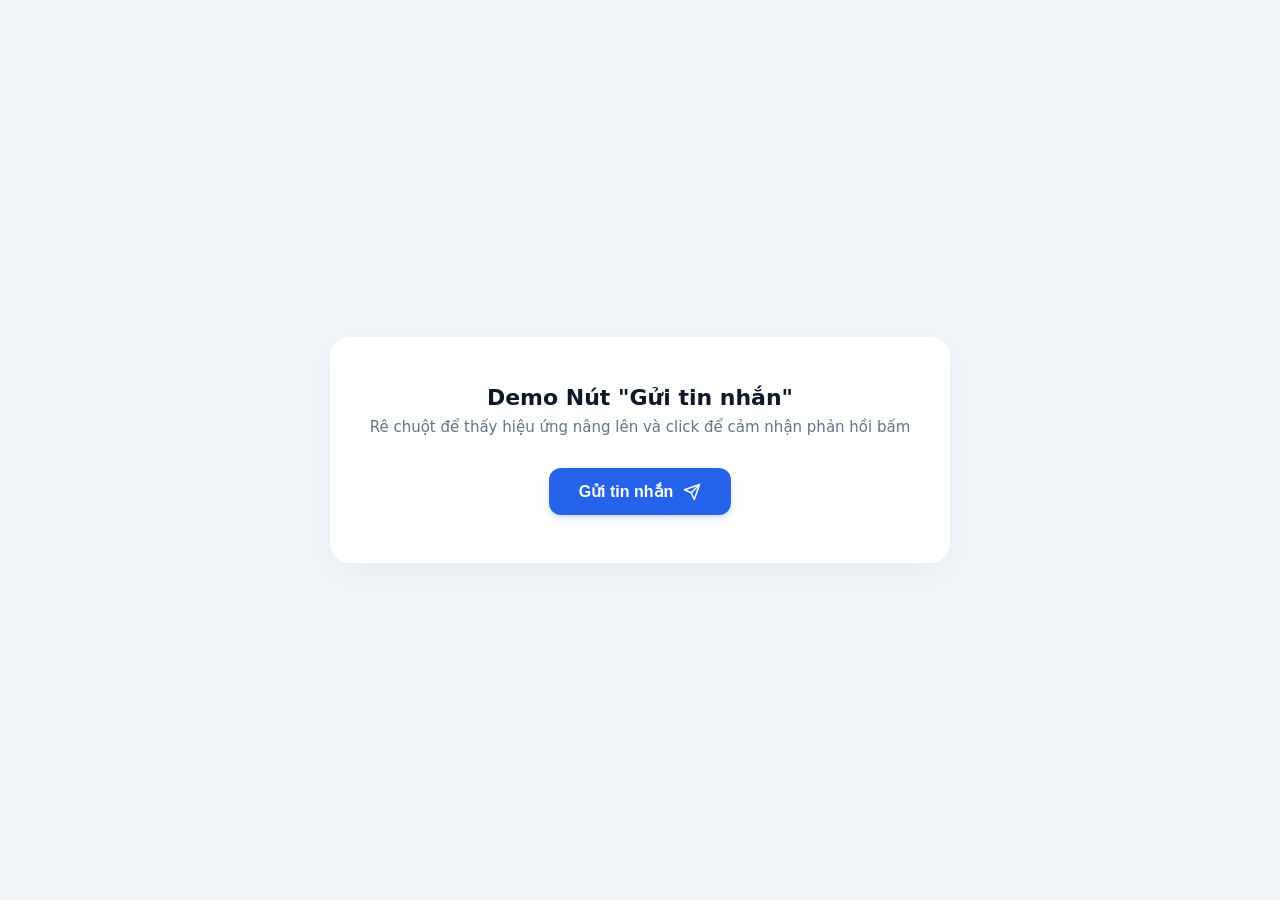
<file: HD1/index.html>
<!DOCTYPE html>
<html lang="vi">
<head>
  <meta charset="UTF-8">
  <meta name="viewport" content="width=device-width, initial-scale=1.0">
  <title>Nút Gửi Tin Nhắn - CSS Transition</title>
  <link rel="stylesheet" href="style.css">
</head>
<body>
  <div class="card">
    <h1>Demo Nút "Gửi tin nhắn"</h1>
    <p>Rê chuột để thấy hiệu ứng nâng lên và click để cảm nhận phản hồi bấm</p>

    <button class="send-btn">
      <span class="btn-text">Gửi tin nhắn</span>
      <!-- Icon máy bay giấy gửi tin nhắn -->
      <svg class="send-icon" viewBox="0 0 24 24" width="18" height="18" fill="none" stroke="currentColor" stroke-width="2" stroke-linecap="round" stroke-linejoin="round">
        <line x1="22" y1="2" x2="11" y2="13"></line>
        <polygon points="22 2 15 22 11 13 2 9 22 2"></polygon>
      </svg>
    </button>
  </div>
</body>
</html>
</file>
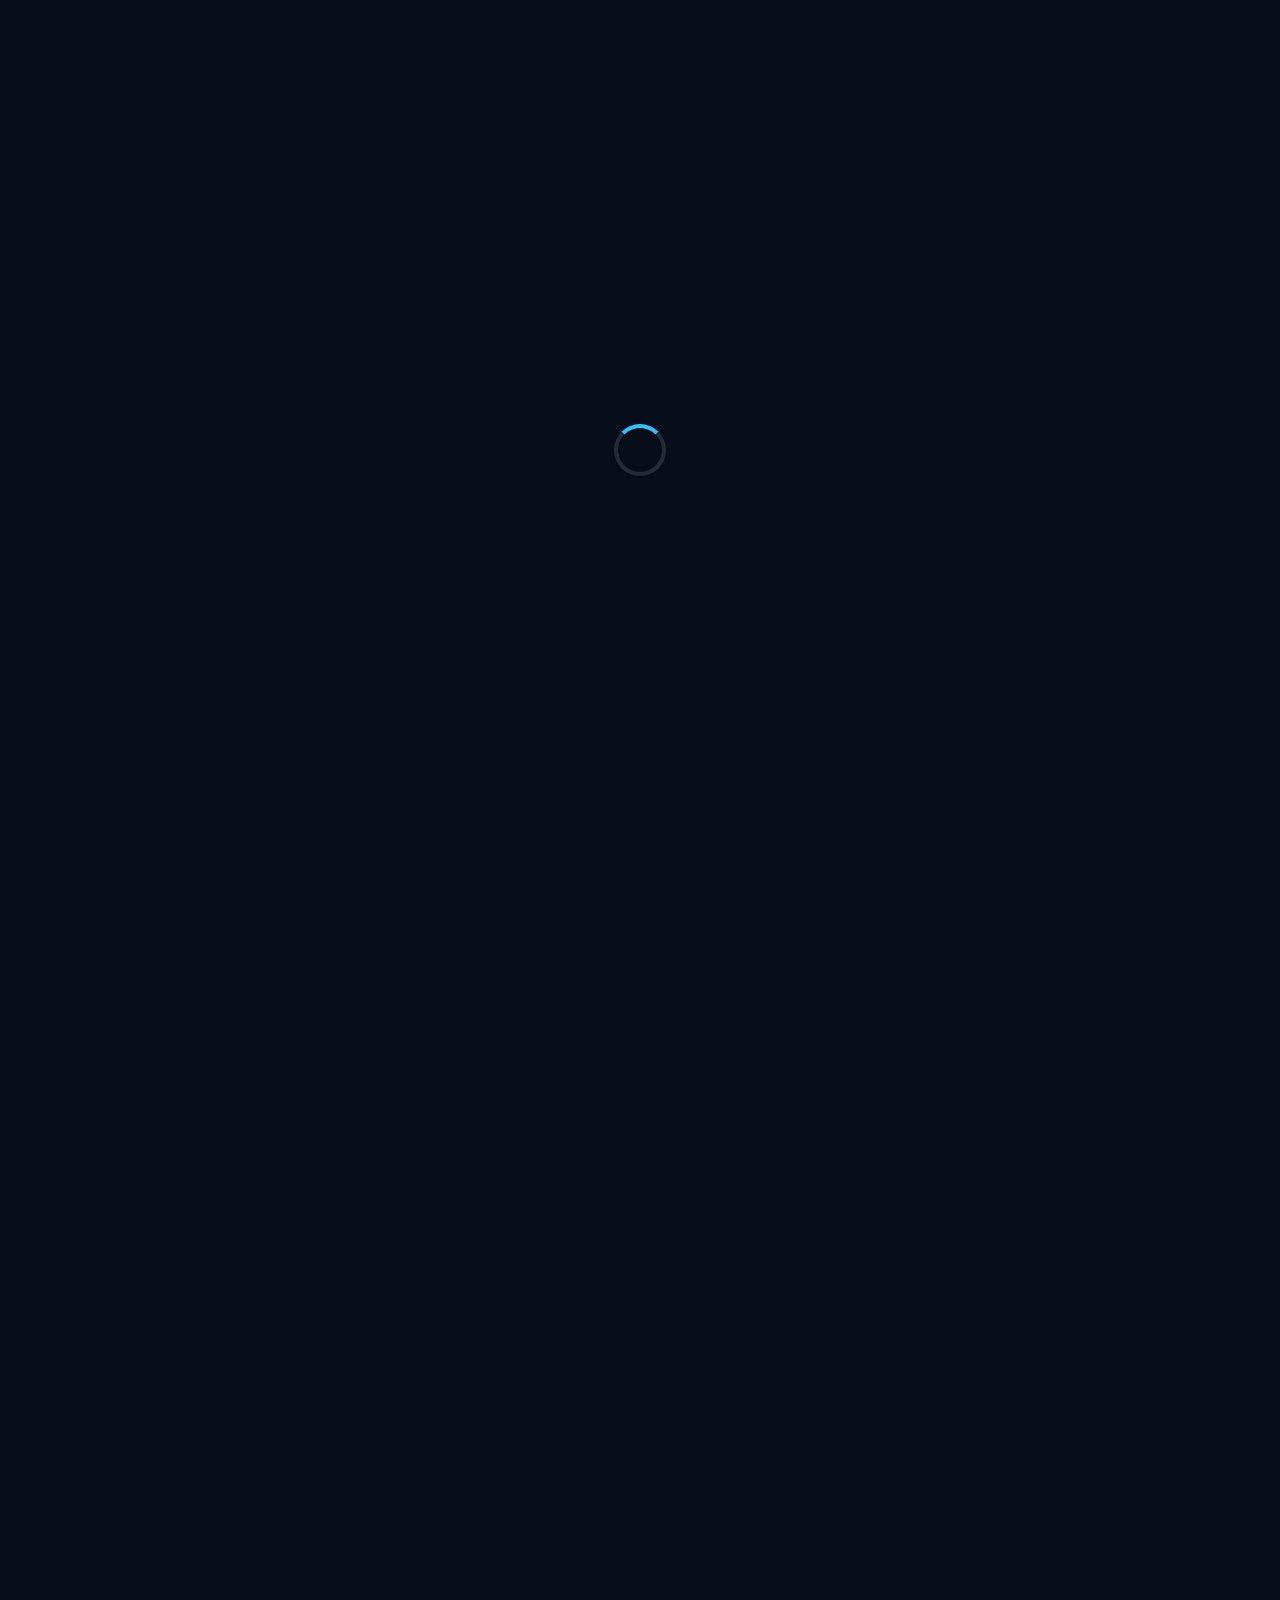
<file: HD2/index.html>
<!DOCTYPE html>
<html lang="vi">
<head>
  <meta charset="UTF-8">
  <meta name="viewport" content="width=device-width, initial-scale=1.0">
  <title>Alex Nguyen - Senior Creative Developer & UI/UX</title>
  <link rel="stylesheet" href="style.css">
</head>
<body>

  <!-- ====================================================================
       1. PHẦN LOADING (BT2):
       Ban đầu màn hình CHỈ CÓ DUY NHẤT vòng tròn xoay này ở chính giữa.
       Không có bất kỳ chữ hay nội dung nào khác xuất hiện.
       ==================================================================== -->
  <div id="loadingScreen" class="loading-screen">
    <div class="loader"></div>
  </div>

  <!-- ====================================================================
       2. NỘI DUNG PORTFOLIO THỰC TẾ:
       Được ẩn hoàn toàn lúc đầu. Sau khi vòng xoay loading chạy xong (~1.8s),
       toàn bộ website thật này sẽ xuất hiện mượt mà.
       ==================================================================== -->
  <div id="mainWebsite" class="main-website">

    <!-- HEADER / NAVIGATION -->
    <header class="navbar">
      <div class="nav-container">
        <a href="#" class="nav-logo">Alex<span>.dev</span></a>
        <nav class="nav-menu">
          <a href="#about" class="nav-link">Giới Thiệu</a>
          <a href="#projects" class="nav-link">Dự Án</a>
          <a href="#skills" class="nav-link">Kỹ Năng</a>
          <a href="#contact" class="nav-link">Liên Hệ</a>
        </nav>
        <a href="#contact" class="btn btn-primary nav-cta">Tuyển Dụng Tôi</a>
      </div>
    </header>

    <main>
      <!-- HERO BANNER -->
      <section class="hero-section">
        <div class="container hero-container">
          <div class="hero-badge">
            <span class="status-dot"></span> Sẵn sàng nhận dự án mới
          </div>
          <h1 class="hero-title">
            Thiết Kế Trải Nghiệm Số & <br>
            <span class="gradient-text">Lập Trình Web Tốc Độ Cao</span>
          </h1>
          <p class="hero-desc">
            Tôi là Alex Nguyễn — Senior Front-End Developer & UI/UX Specialist với 5+ năm kinh nghiệm 
            xây dựng các ứng dụng web đạt chuẩn 60fps, tương tác mượt mà và tối ưu chuyển động trên GPU.
          </p>
          <div class="hero-buttons">
            <a href="#projects" class="btn btn-primary">Xem Dự Án Đã Làm</a>
            <a href="#contact" class="btn btn-outline">Nhận Báo Giá Dự Án</a>
          </div>

          <!-- Quick Stats -->
          <div class="stats-bar">
            <div class="stat-item">
              <span class="stat-num">05+</span>
              <span class="stat-label">Năm Kinh Nghiệm</span>
            </div>
            <div class="stat-item">
              <span class="stat-num">48+</span>
              <span class="stat-label">Dự Án Hoàn Thành</span>
            </div>
            <div class="stat-item">
              <span class="stat-num">99.8%</span>
              <span class="stat-label">Khách Hàng Hài Lòng</span>
            </div>
            <div class="stat-item">
              <span class="stat-num">60fps</span>
              <span class="stat-label">Chuẩn Mượt Trên Mobile</span>
            </div>
          </div>
        </div>
      </section>

      <!-- ABOUT SECTION (ÁP DỤNG SCROLL REVEAL) -->
      <section id="about" class="section scroll-reveal">
        <div class="container">
          <div class="section-title-wrap">
            <span class="sub-heading">VỀ BẢN THÂN</span>
            <h2 class="main-heading">Biến Ý Tưởng Thành Hiện Thực</h2>
          </div>

          <div class="about-grid">
            <div class="about-card scroll-reveal">
              <div class="card-icon">⚡</div>
              <h3>Tối Ưu Hiệu Năng GPU</h3>
              <p>Mọi animation và chuyển động hover đều tận dụng triệt để <code>transform: translate3d()</code> và <code>opacity</code>, hoàn toàn nói không với các thuộc tính gây reflow lag giật như <code>top/left</code>.</p>
            </div>

            <div class="about-card scroll-reveal">
              <div class="card-icon">🎯</div>
              <h3>Trải Nghiệm Cuộn Hiện Đại</h3>
              <p>Tự động xuất hiện từng khối nội dung khi cuộn chuột nhờ kỹ thuật <strong>Scroll-Driven Animations</strong> thế hệ mới, mượt mà mà không tốn tài nguyên chạy JavaScript.</p>
            </div>

            <div class="about-card scroll-reveal">
              <div class="card-icon">📱</div>
              <h3>Mobile First & Responsive</h3>
              <p>Giao diện thích ứng linh hoạt trên mọi kích thước màn hình từ iPhone, iPad đến màn hình 4K Ultrawide, tương tác chạm vuốt không có độ trễ.</p>
            </div>
          </div>
        </div>
      </section>

      <!-- PROJECTS SHOWCASE SECTION (ÁP DỤNG SCROLL REVEAL & GPU HOVER) -->
      <section id="projects" class="section scroll-reveal">
        <div class="container">
          <div class="section-title-wrap">
            <span class="sub-heading">DỰ ÁN TIÊU BIỂU</span>
            <h2 class="main-heading">Các Sản Phẩm Đã Phát Triển</h2>
          </div>

          <div class="projects-grid">
            <!-- Project 1 -->
            <article class="project-card scroll-reveal">
              <div class="project-preview preview-1">
                <span class="project-tag">Fintech App</span>
              </div>
              <div class="project-body">
                <h3>NexFinance - Nền Tảng Tài Chính Thông Minh</h3>
                <p>Ứng dụng quản lý dòng tiền và phân tích số liệu thời gian thực với biểu đồ tương tác 120fps.</p>
                <div class="tech-tags">
                  <span>React</span>
                  <span>TypeScript</span>
                  <span>Tailwind</span>
                  <span>GPU Canvas</span>
                </div>
                <div class="project-actions">
                  <a href="#" class="btn-text">Xem Chi Tiết &rarr;</a>
                  <a href="#" class="btn-text secondary">Demo Trực Tiếp &UpperRightArrow;</a>
                </div>
              </div>
            </article>

            <!-- Project 2 -->
            <article class="project-card scroll-reveal">
              <div class="project-preview preview-2">
                <span class="project-tag">E-Commerce</span>
              </div>
              <div class="project-body">
                <h3>AuraStore - Cửa Hàng Thời Trang Cao Cấp</h3>
                <p>Website bán lẻ trực tuyến với trải nghiệm giỏ hàng tức thì, tốc độ tải trang đạt 100 điểm Google Lighthouse.</p>
                <div class="tech-tags">
                  <span>Next.js 15</span>
                  <span>GraphQL</span>
                  <span>Stripe API</span>
                </div>
                <div class="project-actions">
                  <a href="#" class="btn-text">Xem Chi Tiết &rarr;</a>
                  <a href="#" class="btn-text secondary">Demo Trực Tiếp &UpperRightArrow;</a>
                </div>
              </div>
            </article>

            <!-- Project 3 -->
            <article class="project-card scroll-reveal">
              <div class="project-preview preview-3">
                <span class="project-tag">AI Platform</span>
              </div>
              <div class="project-body">
                <h3>GenFlow AI - Xử Lý Ảnh Nghệ Thuật</h3>
                <p>Hệ thống sinh ảnh AI với giao diện tối giản, tối ưu tương tác kéo thả Canvas mượt mà.</p>
                <div class="tech-tags">
                  <span>Vue.js</span>
                  <span>WebGL</span>
                  <span>Python API</span>
                </div>
                <div class="project-actions">
                  <a href="#" class="btn-text">Xem Chi Tiết &rarr;</a>
                  <a href="#" class="btn-text secondary">Demo Trực Tiếp &UpperRightArrow;</a>
                </div>
              </div>
            </article>
          </div>
        </div>
      </section>

      <!-- SKILLS SECTION -->
      <section id="skills" class="section scroll-reveal">
        <div class="container">
          <div class="section-title-wrap">
            <span class="sub-heading">KỸ NĂNG CHUYÊN MÔN</span>
            <h2 class="main-heading">Công Nghệ & Công Cụ Nổi Bật</h2>
          </div>

          <div class="skills-wrapper">
            <div class="skill-pill scroll-reveal">HTML5 Semantic</div>
            <div class="skill-pill scroll-reveal">Pure CSS3 / CSS Grid</div>
            <div class="skill-pill scroll-reveal">GPU Compositing & 60fps</div>
            <div class="skill-pill scroll-reveal">JavaScript (ES6+)</div>
            <div class="skill-pill scroll-reveal">React / Next.js</div>
            <div class="skill-pill scroll-reveal">Tailwind CSS</div>
            <div class="skill-pill scroll-reveal">Scroll-Driven Animations</div>
            <div class="skill-pill scroll-reveal">UI/UX Design (Figma)</div>
          </div>
        </div>
      </section>

      <!-- CONTACT SECTION -->
      <section id="contact" class="section scroll-reveal">
        <div class="container">
          <div class="contact-card scroll-reveal">
            <span class="sub-heading">KẾT NỐI VỚI TÔI</span>
            <h2>Sẵn Sàng Hợp Tác Trong Dự Án Tiếp Theo?</h2>
            <p>Dù bạn cần xây dựng một giao diện Portfolio, Landing Page chuyển đổi cao hay Web App phức tạp, tôi luôn sẵn sàng hỗ trợ.</p>
            
            <form class="contact-form" onsubmit="event.preventDefault(); alert('Cảm ơn bạn! Tin nhắn đã được gửi thành công.');">
              <div class="form-row">
                <input type="text" placeholder="Họ và tên của bạn" required class="form-input">
                <input type="email" placeholder="Địa chỉ email" required class="form-input">
              </div>
              <textarea placeholder="Nội dung dự án hoặc lời nhắn..." rows="4" required class="form-input"></textarea>
              <button type="submit" class="btn btn-primary submit-btn">Gửi Tin Nhắn Ngay &rarr;</button>
            </form>
          </div>
        </div>
      </section>
    </main>

    <!-- FOOTER -->
    <footer class="footer">
      <div class="container footer-content">
        <p>&copy; 2026 Alex Nguyen. Tất cả giao diện được code bằng Pure HTML5 & CSS3 tối ưu hiệu năng.</p>
        <button class="btn-reload" onclick="replayLoading()">🔄 Chạy Lại Vòng Xoay Loading</button>
      </div>
    </footer>

  </div>

  <!-- Script điều khiển chuyển cảnh: Lúc đầu chỉ có loading xoay, xong rồi hiện web -->
  <script>
    // Đợi 1.8 giây để người dùng thấy vòng tròn loading xoay đều, sau đó ẩn loading và hiện web
    window.addEventListener('DOMContentLoaded', () => {
      setTimeout(() => {
        const loader = document.getElementById('loadingScreen');
        const main = document.getElementById('mainWebsite');

        // Làm mờ và ẩn màn hình loading
        loader.classList.add('hidden');

        // Hiển thị website chính mượt mà
        main.classList.add('visible');
      }, 1800);
    });

    // Nút chạy lại loading để kiểm tra bất kỳ lúc nào
    function replayLoading() {
      const loader = document.getElementById('loadingScreen');
      const main = document.getElementById('mainWebsite');

      main.classList.remove('visible');
      loader.classList.remove('hidden');

      setTimeout(() => {
        loader.classList.add('hidden');
        main.classList.add('visible');
      }, 1800);
    }
  </script>
</body>
</html>
</file>
<file: HD1/style.css>
/* Reset CSS & Layout căn giữa màn hình */
* {
  box-sizing: border-box;
  margin: 0;
  padding: 0;
}

body {
  min-height: 100vh;
  display: flex;
  align-items: center;
  justify-content: center;
  background-color: #f1f5f9;
  font-family: system-ui, -apple-system, BlinkMacSystemFont, 'Segoe UI', Roboto, Oxygen, Ubuntu, Cantarell, sans-serif;
}

.card {
  text-align: center;
  background: #ffffff;
  padding: 48px 40px;
  border-radius: 20px;
  box-shadow: 0 10px 30px -5px rgba(0, 0, 0, 0.05);
}

h1 {
  font-size: 22px;
  color: #0f172a;
  margin-bottom: 8px;
}

p {
  color: #64748b;
  margin-bottom: 32px;
  font-size: 15px;
}

/* ==========================================================
   NÚT "GỬI TIN NHẮN" VỚI TRANSITION CUBIC-BEZIER
   ========================================================== */
.send-btn {
  display: inline-flex;
  align-items: center;
  gap: 10px;
  padding: 14px 30px;
  font-size: 16px;
  font-weight: 600;
  color: #ffffff;
  background-color: #2563eb; /* Màu mặc định: Xanh dương sáng */
  border: none;
  border-radius: 12px;
  cursor: pointer;
  outline: none;
  user-select: none;

  /* Trạng thái ban đầu */
  transform: translateY(0) scale(1);
  box-shadow: 0 4px 8px -2px rgba(37, 99, 235, 0.25),
              0 2px 4px -2px rgba(0, 0, 0, 0.08);

  /* Cấu hình transition với cubic-bezier cho chuyển động tự nhiên */
  transition: transform 0.25s cubic-bezier(0.34, 1.56, 0.64, 1),
              box-shadow 0.25s cubic-bezier(0.25, 0.8, 0.25, 1),
              background-color 0.2s ease;
}

/* Icon máy bay giấy */
.send-icon {
  transition: transform 0.25s cubic-bezier(0.34, 1.56, 0.64, 1);
}

/* ==========================================================
   1. KHI HOVER:
   - Đổi màu sẫm hơn
   - Nâng lên 3px (translateY(-3px))
   - Bóng đổ (box-shadow) đậm và sâu hơn
   ========================================================== */
.send-btn:hover {
  background-color: #1d4ed8; /* Đổi màu xanh đậm hơn */
  transform: translateY(-3px) scale(1); /* Nhích lên trên 3px */
  box-shadow: 0 12px 24px -4px rgba(29, 78, 216, 0.4),
              0 6px 12px -4px rgba(0, 0, 0, 0.12); /* Đổ bóng đậm hơn */
}

/* Icon nhích nhẹ góc khi hover */
.send-btn:hover .send-icon {
  transform: translate(2px, -2px) scale(1.1);
}

/* ==========================================================
   2. KHI CLICK (ACTIVE):
   - Thu nhỏ lại (scale(0.95)) tạo cảm giác "đã bấm" chân thật
   - Giảm bóng đổ
   ========================================================== */
.send-btn:active {
  transform: translateY(0) scale(0.95); /* Thu nhỏ lại khi bấm */
  box-shadow: 0 2px 6px -1px rgba(29, 78, 216, 0.3); /* Bóng đổ thu gọn */
  transition-duration: 0.1s; /* Phản hồi nhấn tức thì */
}
</file>
<file: HD2/style.css>
/* ==========================================================================
   PORTFOLIO STYLESHEET - SENIOR FRONT-END & UI/UX ARCHITECTURE
   - Hoạt động 1: Loading Indicator độc lập ở giữa màn hình ban đầu
   - Hoạt động 2: Tự động mở toàn bộ website thực tế với hiệu ứng Scroll Reveal
   - Hoạt động 3: Tối ưu 60fps hoàn toàn bằng GPU (transform, opacity)
   ========================================================================== */

/* --------------------------------------------------------------------------
   0. ROOT TOKENS & RESET
   -------------------------------------------------------------------------- */
:root {
  --bg-primary: #070d19;
  --bg-secondary: #0f172a;
  --bg-card: #162035;
  --bg-card-hover: #1e2c47;
  
  --text-main: #f8fafc;
  --text-muted: #94a3b8;
  --text-dim: #64748b;
  
  --accent-color: #38bdf8;       /* Highlight Cyan */
  --accent-gradient: linear-gradient(135deg, #38bdf8 0%, #818cf8 100%);
  --accent-glow: rgba(56, 189, 248, 0.35);
  --border-subtle: rgba(255, 255, 255, 0.08);
  --border-highlight: rgba(56, 189, 248, 0.4);
  
  --ease-smooth: cubic-bezier(0.16, 1, 0.3, 1);
}

* {
  margin: 0;
  padding: 0;
  box-sizing: border-box;
}

html {
  scroll-behavior: smooth;
}

body {
  background-color: var(--bg-primary);
  color: var(--text-main);
  font-family: -apple-system, BlinkMacSystemFont, 'Segoe UI', Roboto, Helvetica, Arial, sans-serif;
  line-height: 1.65;
  overflow-x: hidden;
}

.container {
  max-width: 1140px;
  margin: 0 auto;
  padding: 0 24px;
}

/* ==========================================================================
   1. MÀN HÌNH LOADING BAN ĐẦU (CHỈ CÓ DUY NHẤT VÒNG XOAY NÀY)
   ========================================================================== */
.loading-screen {
  position: fixed;
  inset: 0;
  width: 100vw;
  height: 100vh;
  background-color: var(--bg-primary);
  display: flex;
  align-items: center;
  justify-content: center;
  z-index: 999999;
  
  /* Sử dụng opacity và visibility để GPU tối ưu khi làm mờ */
  will-change: opacity, visibility;
  transition: opacity 0.6s var(--ease-smooth), visibility 0.6s ease;
}

/* Khi xoay xong -> Làm mờ và ẩn đi hoàn toàn */
.loading-screen.hidden {
  opacity: 0;
  visibility: hidden;
  pointer-events: none;
}

/* Vòng xoay Loading (BT2): Đơn giản, tinh tế, xoay 360 độ liên tục */
.loader {
  width: 52px;
  height: 52px;
  border-radius: 50%;
  border: 4px solid rgba(255, 255, 255, 0.12); /* Các cạnh còn lại mờ */
  border-top-color: var(--accent-color);       /* Cạnh trên Highlight nổi bật */
  
  /* Đưa vào layer GPU để xoay mượt mà tuyệt đối */
  will-change: transform;
  animation: spinLoader 0.85s linear infinite;
}

@keyframes spinLoader {
  0% {
    transform: rotate(0deg);
  }
  100% {
    transform: rotate(360deg);
  }
}

/* ==========================================================================
   2. NỘI DUNG TOÀN BỘ WEBSITE THỰC TẾ (XUẤT HIỆN SAU KHI LOAD XONG)
   ========================================================================== */
.main-website {
  opacity: 0;
  transform: translateY(20px);
  will-change: opacity, transform;
  transition: opacity 0.8s var(--ease-smooth), transform 0.8s var(--ease-smooth);
}

.main-website.visible {
  opacity: 1;
  transform: translateY(0);
}

/* --------------------------------------------------------------------------
   NAVBAR (Thanh điều hướng)
   -------------------------------------------------------------------------- */
.navbar {
  position: sticky;
  top: 0;
  z-index: 1000;
  background: rgba(7, 13, 25, 0.85);
  backdrop-filter: blur(12px);
  border-bottom: 1px solid var(--border-subtle);
}

.nav-container {
  max-width: 1140px;
  margin: 0 auto;
  padding: 18px 24px;
  display: flex;
  justify-content: space-between;
  align-items: center;
}

.nav-logo {
  font-size: 1.4rem;
  font-weight: 800;
  color: #ffffff;
  text-decoration: none;
}

.nav-logo span {
  color: var(--accent-color);
}

.nav-menu {
  display: flex;
  gap: 32px;
}

.nav-link {
  color: var(--text-muted);
  text-decoration: none;
  font-size: 0.95rem;
  font-weight: 500;
  transition: color 0.25s ease;
}

.nav-link:hover {
  color: var(--accent-color);
}

/* Nút bấm chuyển động GPU */
.btn {
  display: inline-flex;
  align-items: center;
  justify-content: center;
  padding: 12px 24px;
  border-radius: 8px;
  font-size: 0.95rem;
  font-weight: 600;
  text-decoration: none;
  cursor: pointer;
  border: none;
  outline: none;
  
  /* TUYỆT ĐỐI KHÔNG dùng top/margin khi hover - BẮT BUỘC dùng transform */
  will-change: transform;
  transition: transform 0.25s var(--ease-smooth), box-shadow 0.25s var(--ease-smooth);
}

.btn-primary {
  background: var(--accent-gradient);
  color: #050b14;
  box-shadow: 0 4px 16px var(--accent-glow);
}

.btn-primary:hover {
  transform: translateY(-3px);
  box-shadow: 0 8px 24px rgba(56, 189, 248, 0.45);
}

.btn-outline {
  background: rgba(255, 255, 255, 0.05);
  color: var(--text-main);
  border: 1px solid var(--border-subtle);
}

.btn-outline:hover {
  transform: translateY(-3px);
  background: rgba(255, 255, 255, 0.09);
  border-color: rgba(255, 255, 255, 0.2);
}

/* --------------------------------------------------------------------------
   HERO BANNER
   -------------------------------------------------------------------------- */
.hero-section {
  padding: 100px 0 80px 0;
  text-align: center;
  background: radial-gradient(circle at 50% 10%, rgba(56, 189, 248, 0.12) 0%, transparent 60%);
}

.hero-container {
  display: flex;
  flex-direction: column;
  align-items: center;
}

.hero-badge {
  display: inline-flex;
  align-items: center;
  gap: 8px;
  padding: 6px 16px;
  border-radius: 50px;
  background: rgba(56, 189, 248, 0.1);
  color: var(--accent-color);
  font-size: 0.85rem;
  font-weight: 600;
  border: 1px solid rgba(56, 189, 248, 0.25);
  margin-bottom: 24px;
}

.status-dot {
  width: 8px;
  height: 8px;
  border-radius: 50%;
  background-color: #10b981;
  box-shadow: 0 0 8px #10b981;
}

.hero-title {
  font-size: clamp(2.4rem, 5.5vw, 3.8rem);
  font-weight: 800;
  line-height: 1.2;
  letter-spacing: -0.02em;
  margin-bottom: 20px;
  max-width: 850px;
}

.gradient-text {
  background: var(--accent-gradient);
  -webkit-background-clip: text;
  -webkit-text-fill-color: transparent;
}

.hero-desc {
  font-size: 1.15rem;
  color: var(--text-muted);
  max-width: 680px;
  margin-bottom: 36px;
}

.hero-buttons {
  display: flex;
  gap: 16px;
  margin-bottom: 64px;
}

/* Stats Bar */
.stats-bar {
  display: grid;
  grid-template-columns: repeat(4, 1fr);
  gap: 24px;
  width: 100%;
  max-width: 860px;
  background: var(--bg-secondary);
  padding: 24px 32px;
  border-radius: 14px;
  border: 1px solid var(--border-subtle);
}

@media (max-width: 768px) {
  .stats-bar {
    grid-template-columns: repeat(2, 1fr);
  }
}

.stat-item {
  display: flex;
  flex-direction: column;
}

.stat-num {
  font-size: 1.8rem;
  font-weight: 800;
  color: var(--accent-color);
}

.stat-label {
  font-size: 0.85rem;
  color: var(--text-muted);
}

/* ==========================================================================
   3. HIỆU ỨNG CUỘN TRANG (SCROLL REVEAL - PURE CSS)
   Tự động kích hoạt khi cuộn chuột đến các phần tử
   ========================================================================== */
.section {
  padding: 90px 0;
  border-top: 1px solid var(--border-subtle);
}

.section-title-wrap {
  text-align: center;
  max-width: 650px;
  margin: 0 auto 50px auto;
}

.sub-heading {
  font-size: 0.8rem;
  letter-spacing: 2px;
  font-weight: 700;
  color: var(--accent-color);
  text-transform: uppercase;
  display: block;
  margin-bottom: 8px;
}

.main-heading {
  font-size: 2.2rem;
  font-weight: 700;
}

/* Keyframes cho hiệu ứng Scroll Reveal (Chỉ dùng Opacity & Transform GPU) */
@keyframes scrollFadeSlideUp {
  from {
    opacity: 0;
    transform: translateY(40px);
  }
  to {
    opacity: 1;
    transform: translateY(0);
  }
}

.scroll-reveal {
  will-change: transform, opacity;
}

/* Áp dụng CSS Scroll-Driven Animations */
@supports (animation-timeline: view()) {
  .scroll-reveal {
    animation: scrollFadeSlideUp linear both;
    animation-timeline: view();
    animation-range: entry 5% cover 32%;
  }
}

/* --------------------------------------------------------------------------
   ABOUT SECTION GRID
   -------------------------------------------------------------------------- */
.about-grid {
  display: grid;
  grid-template-columns: repeat(auto-fit, minmax(290px, 1fr));
  gap: 24px;
}

.about-card {
  background: var(--bg-card);
  padding: 32px;
  border-radius: 14px;
  border: 1px solid var(--border-subtle);
  will-change: transform;
  transition: transform 0.3s var(--ease-smooth), border-color 0.3s ease;
}

.about-card:hover {
  transform: translateY(-6px);
  border-color: var(--border-highlight);
}

.card-icon {
  font-size: 2rem;
  margin-bottom: 16px;
}

.about-card h3 {
  font-size: 1.25rem;
  margin-bottom: 12px;
}

.about-card p {
  color: var(--text-muted);
  font-size: 0.95rem;
}

/* --------------------------------------------------------------------------
   PROJECTS SECTION (CARD HOVER GPU 60FPS)
   -------------------------------------------------------------------------- */
.projects-grid {
  display: grid;
  grid-template-columns: repeat(auto-fit, minmax(320px, 1fr));
  gap: 28px;
}

.project-card {
  background: var(--bg-card);
  border-radius: 14px;
  overflow: hidden;
  border: 1px solid var(--border-subtle);
  
  /* Tối ưu hover bằng transform: translateY() thay vì top */
  will-change: transform;
  transition: transform 0.35s var(--ease-smooth), box-shadow 0.35s var(--ease-smooth), border-color 0.35s ease;
}

.project-card:hover {
  transform: translateY(-8px);
  box-shadow: 0 16px 36px rgba(0, 0, 0, 0.5);
  border-color: var(--border-highlight);
}

.project-preview {
  height: 190px;
  padding: 16px;
  display: flex;
  align-items: flex-start;
  justify-content: flex-end;
}

.preview-1 { background: linear-gradient(135deg, #1e3a8a, #0369a1); }
.preview-2 { background: linear-gradient(135deg, #065f46, #0d9488); }
.preview-3 { background: linear-gradient(135deg, #581c87, #7c3aed); }

.project-tag {
  background: rgba(0, 0, 0, 0.45);
  backdrop-filter: blur(8px);
  padding: 4px 12px;
  border-radius: 50px;
  font-size: 0.75rem;
  font-weight: 600;
  color: #ffffff;
}

.project-body {
  padding: 24px;
}

.project-body h3 {
  font-size: 1.25rem;
  margin-bottom: 10px;
}

.project-body p {
  color: var(--text-muted);
  font-size: 0.92rem;
  margin-bottom: 18px;
}

.tech-tags {
  display: flex;
  gap: 8px;
  flex-wrap: wrap;
  margin-bottom: 20px;
}

.tech-tags span {
  background: rgba(255, 255, 255, 0.06);
  padding: 3px 10px;
  border-radius: 4px;
  font-size: 0.75rem;
  color: var(--text-muted);
}

.project-actions {
  display: flex;
  gap: 16px;
}

.btn-text {
  color: var(--accent-color);
  text-decoration: none;
  font-size: 0.9rem;
  font-weight: 600;
  transition: transform 0.2s ease;
  will-change: transform;
}

.btn-text:hover {
  transform: translateX(4px);
}

.btn-text.secondary {
  color: var(--text-muted);
}

.btn-text.secondary:hover {
  color: var(--text-main);
}

/* --------------------------------------------------------------------------
   SKILLS PILLS
   -------------------------------------------------------------------------- */
.skills-wrapper {
  display: flex;
  flex-wrap: wrap;
  justify-content: center;
  gap: 14px;
  max-width: 800px;
  margin: 0 auto;
}

.skill-pill {
  background: var(--bg-secondary);
  border: 1px solid var(--border-subtle);
  padding: 12px 24px;
  border-radius: 50px;
  font-size: 0.95rem;
  font-weight: 600;
  will-change: transform;
  transition: transform 0.25s var(--ease-smooth), border-color 0.25s ease, background 0.25s ease;
}

.skill-pill:hover {
  transform: translateY(-4px);
  border-color: var(--accent-color);
  background: rgba(56, 189, 248, 0.1);
  color: var(--accent-color);
}

/* --------------------------------------------------------------------------
   CONTACT SECTION
   -------------------------------------------------------------------------- */
.contact-card {
  background: linear-gradient(135deg, var(--bg-secondary), var(--bg-card));
  padding: 60px 40px;
  border-radius: 18px;
  border: 1px solid var(--border-subtle);
  max-width: 760px;
  margin: 0 auto;
  text-align: center;
}

.contact-card h2 {
  font-size: 2rem;
  margin-bottom: 12px;
}

.contact-card p {
  color: var(--text-muted);
  margin-bottom: 32px;
}

.contact-form {
  display: flex;
  flex-direction: column;
  gap: 16px;
  text-align: left;
}

.form-row {
  display: grid;
  grid-template-columns: 1fr 1fr;
  gap: 16px;
}

@media (max-width: 600px) {
  .form-row {
    grid-template-columns: 1fr;
  }
}

.form-input {
  width: 100%;
  background: rgba(7, 13, 25, 0.6);
  border: 1px solid var(--border-subtle);
  padding: 14px 18px;
  border-radius: 8px;
  color: #ffffff;
  font-size: 0.95rem;
  outline: none;
  transition: border-color 0.25s ease, box-shadow 0.25s ease;
}

.form-input:focus {
  border-color: var(--accent-color);
  box-shadow: 0 0 0 3px rgba(56, 189, 248, 0.2);
}

.submit-btn {
  width: 100%;
  padding: 16px;
}

/* --------------------------------------------------------------------------
   FOOTER
   -------------------------------------------------------------------------- */
.footer {
  padding: 40px 0;
  border-top: 1px solid var(--border-subtle);
  font-size: 0.9rem;
  color: var(--text-dim);
}

.footer-content {
  display: flex;
  justify-content: space-between;
  align-items: center;
  flex-wrap: wrap;
  gap: 16px;
}

.btn-reload {
  background: rgba(255, 255, 255, 0.06);
  color: var(--accent-color);
  border: 1px solid var(--border-subtle);
  padding: 8px 16px;
  border-radius: 6px;
  cursor: pointer;
  font-size: 0.85rem;
  font-weight: 600;
  will-change: transform;
  transition: transform 0.2s ease, background 0.2s ease;
}

.btn-reload:hover {
  transform: translateY(-2px);
  background: rgba(56, 189, 248, 0.15);
}
</file>
